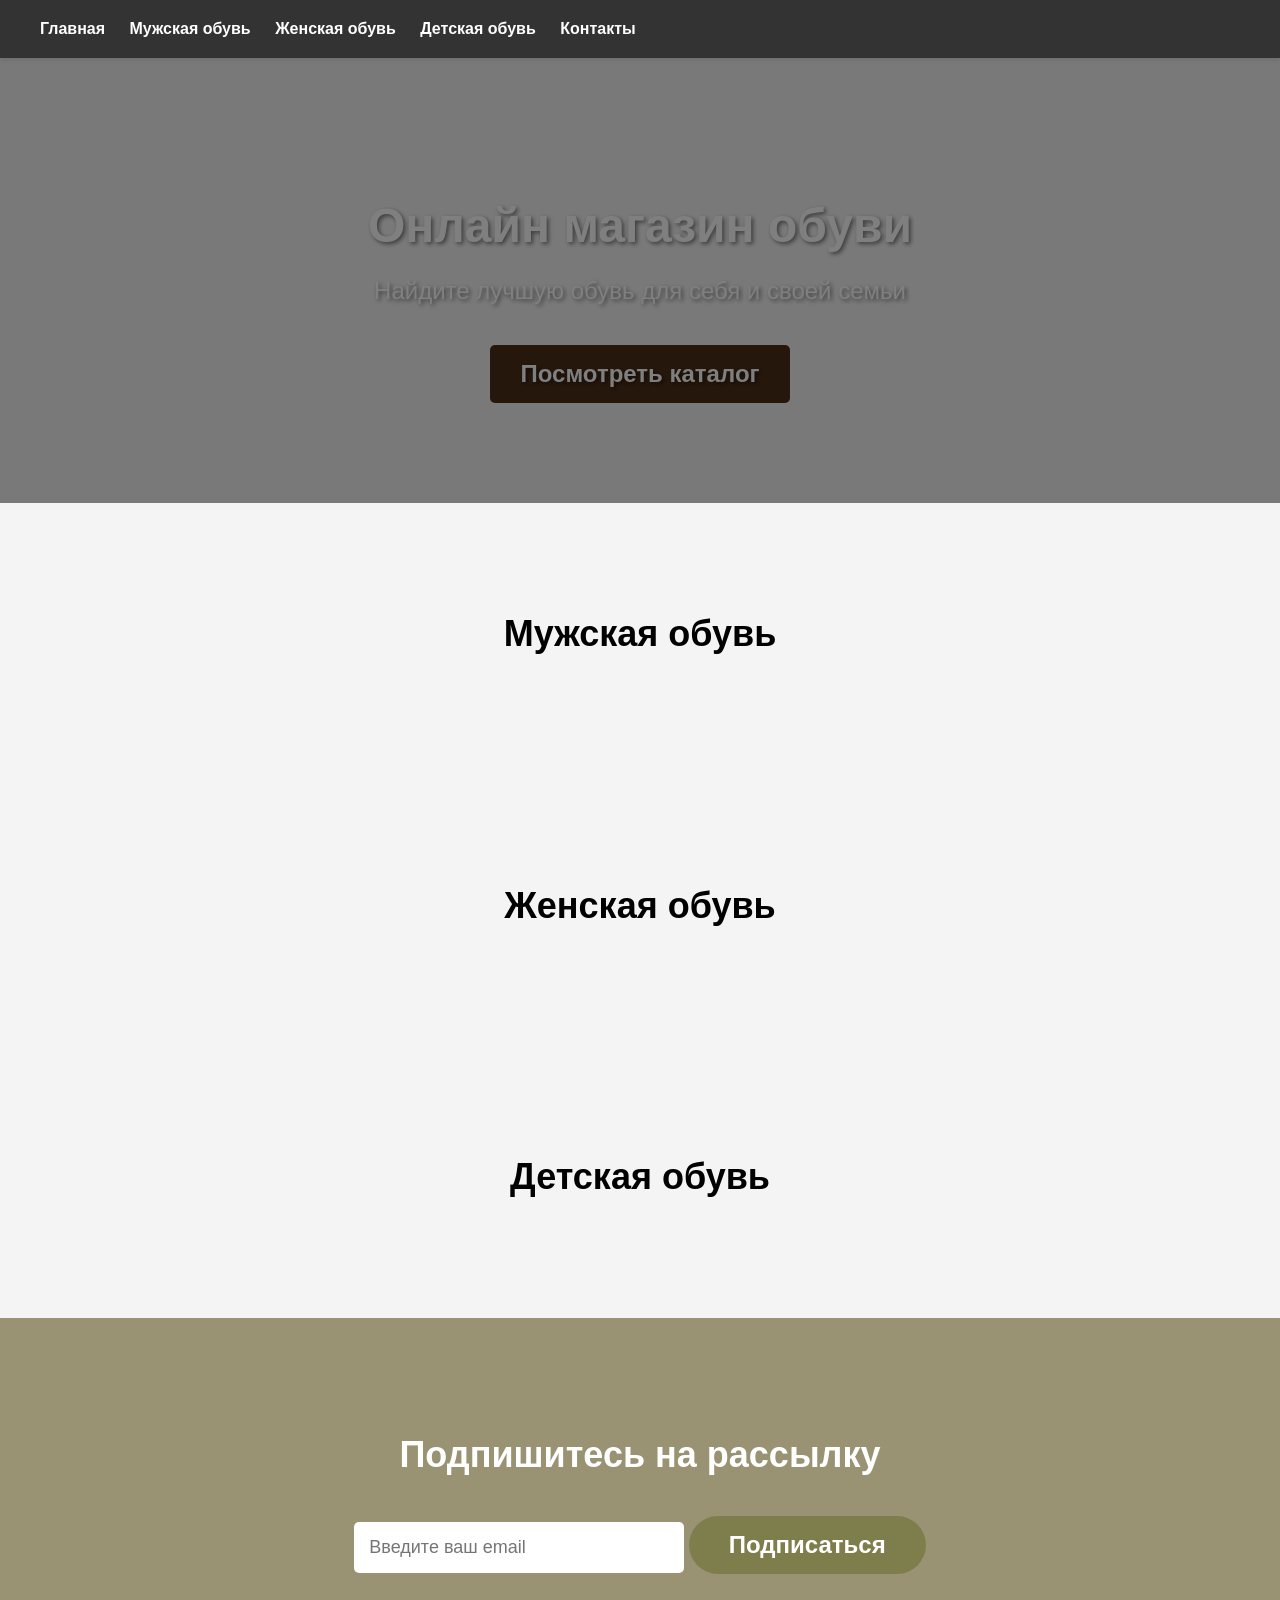
<file: index.html>
<!DOCTYPE html>
<html lang="en">
<head>
    <meta charset="UTF-8">
    <meta name="viewport" content="width=device-width, initial-scale=1.0">
    <title>Магазин обуви</title>
    <link rel="stylesheet" href="styles.css">
    <!-- Google Analytics Tracking Code -->
<script async
src="https://www.googletagmanager.com/gtag/js?id=G-SREQ4BP5ZS"></script>
<script>
window.dataLayer = window.dataLayer || [];
function gtag(){dataLayer.push(arguments);}
gtag('js', new Date());
gtag('config', 'G-SREQ4BP5ZS');
</script>
</head>
<body>

<header>
    <div class="container">
        <nav>
            <ul>
                <li><a href="#">Главная</a></li>
                <li><a href="#">Мужская обувь</a></li>
                <li><a href="#">Женская обувь</a></li>
                <li><a href="#">Детская обувь</a></li>
                <li><a href="#">Контакты</a></li>
            </ul>
        </nav>
    </div>
</header>

<section id="hero">
    <div class="container">
        <h1>Онлайн магазин обуви</h1>
        <p>Найдите лучшую обувь для себя и своей семьи</p>
        <a href="#" class="btn">Посмотреть каталог</a>
    </div>
</section>

<section class="shoes-section">
    <div class="container">
        <h2>Мужская обувь</h2>
        <div class="shoes-container" id="mens-shoes-container">
            <!-- Здесь будут отображаться продукты -->
        </div>
    </div>
</section>

<section class="shoes-section">
    <div class="container">
        <h2>Женская обувь</h2>
        <div class="shoes-container" id="womens-shoes-container">
            <!-- Здесь будут отображаться продукты -->
        </div>
    </div>
</section>

<section class="shoes-section">
    <div class="container">
        <h2>Детская обувь</h2>
        <div class="shoes-container" id="kids-shoes-container">
            <!-- Здесь будут отображаться продукты -->
        </div>
    </div>
</section>

<section class="subscribe">
    <div class="container">
        <h3>Подпишитесь на рассылку</h3>
        <form action="#">
            <input type="email" placeholder="Введите ваш email">
            <button type="submit">Подписаться</button>
        </form>
    </div>
</section>

<script src="script.js" defer></script>
</body>
</html>
</file>
<file: styles.css>
/* Общие стили */

body {
    font-family: 'Segoe UI', Tahoma, Geneva, Verdana, sans-serif;
    margin: 0;
    padding: 0;
    background-color: #f4f4f4;
}

.container {
    max-width: 1200px;
    margin: 0 auto;
    padding: 0 20px;
}

/* Стили для шапки */

header {
    background-color: #333;
    color: #fff;
    padding: 20px 0;
    box-shadow: 0 2px 5px rgba(0, 0, 0, 0.1);
}

nav ul {
    list-style-type: none;
    margin: 0;
    padding: 0;
}

nav ul li {
    display: inline;
    margin-right: 20px;
}

nav ul li a {
    color: #fff;
    text-decoration: none;
    font-weight: bold;
    transition: color 0.3s ease;
}

nav ul li a:hover {
    color: #999373;
}

/* Стили для главного раздела */

#hero {
    background-image: url('https://abrakadabra.fun/uploads/posts/2022-01/thumbs/1641153430_4-abrakadabra-fun-p-fon-dlya-obuvi-9.jpg');
    background-size: cover;
    color: #fff;
    text-align: center;
    padding: 100px 0;
    position: relative;
    text-shadow: 2px 2px 4px rgba(0, 0, 0, 0.5); /* добавляем тень */
}

#hero:before {
    content: '';
    background: rgba(0, 0, 0, 0.5);
    position: absolute;
    top: 0;
    left: 0;
    width: 100%;
    height: 100%;
}

#hero h1 {
    font-size: 48px;
    margin-bottom: 20px;
    font-weight: bold;
    text-shadow: 2px 2px 4px rgba(0, 0, 0, 0.5); /* Добавляем тень */
    color: #fff; /* Изменяем цвет текста на белый */
}

#hero p {
    font-size: 24px;
    margin-bottom: 40px;
    text-shadow: 2px 2px 4px rgba(0, 0, 0, 0.5);
}

.btn {
    display: inline-block;
    background-color: #4c2f18; /* Кофейный цвет кнопки */
    color: #fff; /* Цвет текста */
    padding: 15px 30px;
    text-decoration: none;
    border-radius: 5px;
    font-size: 24px;
    font-weight: bold;
    transition: background-color 0.3s ease;
}

.btn:hover {
    background-color: #7e7e4c; /* Измененный цвет фона при наведении */
}

/* Стили для разделов обуви */

.shoes-section {
    padding: 80px 0;
    text-align: center;
}

.shoes-section h2 {
    font-size: 36px;
    margin-bottom: 40px;
    font-weight: bold;
}

.shoes-container {
    display: flex;
    flex-wrap: wrap;
    justify-content: center;
}

.product-card {
    display: flex;
    flex-direction: column;
    align-items: center;
    text-align: center;
    padding: 20px;
    border: 1px solid #ddd; /* Добавим границу для визуализации */
    border-radius: 10px;
    background-color: #fff;
    box-shadow: 0 2px 5px rgba(0, 0, 0, 0.1);
    margin: 20px;
    width: 250px; /* Уменьшим ширину карточки */
    transition: transform 0.3s ease; /* Плавное изменение */
}

.product-card img {
    max-width: 100%; /* Убедимся, что изображение не выходит за пределы карточки */
    border-radius: 5px; /* Добавим скругление углов */
    margin-bottom: 10px; /* Небольшой отступ снизу */
}

.product-card:hover {
    transform: translateY(-10px);
    box-shadow: 0 10px 20px rgba(0, 0, 0, 0.1); /* Добавление тени при наведении */
}

.product-card h3 {
    font-size: 24px;
    margin: 20px 0;
}

.product-card p {
    font-size: 18px;
    margin-bottom: 20px;
    color: #fff;
}

.product-card .price {
    font-size: 20px;
    font-weight: bold;
    color: #999373;
    margin-bottom: 10px;
}

/* Стили для формы подписки */

.subscribe {
    text-align: center;
    padding: 80px 0;
    background-color: #999373;
    color: #fff;
}

.subscribe h3 {
    font-size: 36px;
    margin-bottom: 40px;
    font-weight: bold;
}

.subscribe input[type="email"] {
    padding: 15px;
    width: 300px;
    margin-bottom: 20px;
    border-radius: 5px;
    border: none;
    font-size: 18px;
}

.subscribe button {
    background-color: #7e7e4c; /* Измененный цвет кнопки подписаться */
    border-radius: 30px; /* Круглые углы */
    padding: 15px 40px; /* Увеличение отступов */
    color: #fff; /* Цвет текста */
    border: none;
    cursor: pointer;
    font-size: 24px;
    font-weight: bold;
    transition: background-color 0.3s ease, color 0.3s ease;
}

.subscribe button:hover {
    background-color: #999373; /* Измененный цвет кнопки подписаться при наведении */
    color: #fff; /* Измененный цвет текста при наведении */
    box-shadow: 0 2px 5px rgba(0, 0, 0, 0.1); /* Добавление тени при наведении */
}
</file>
